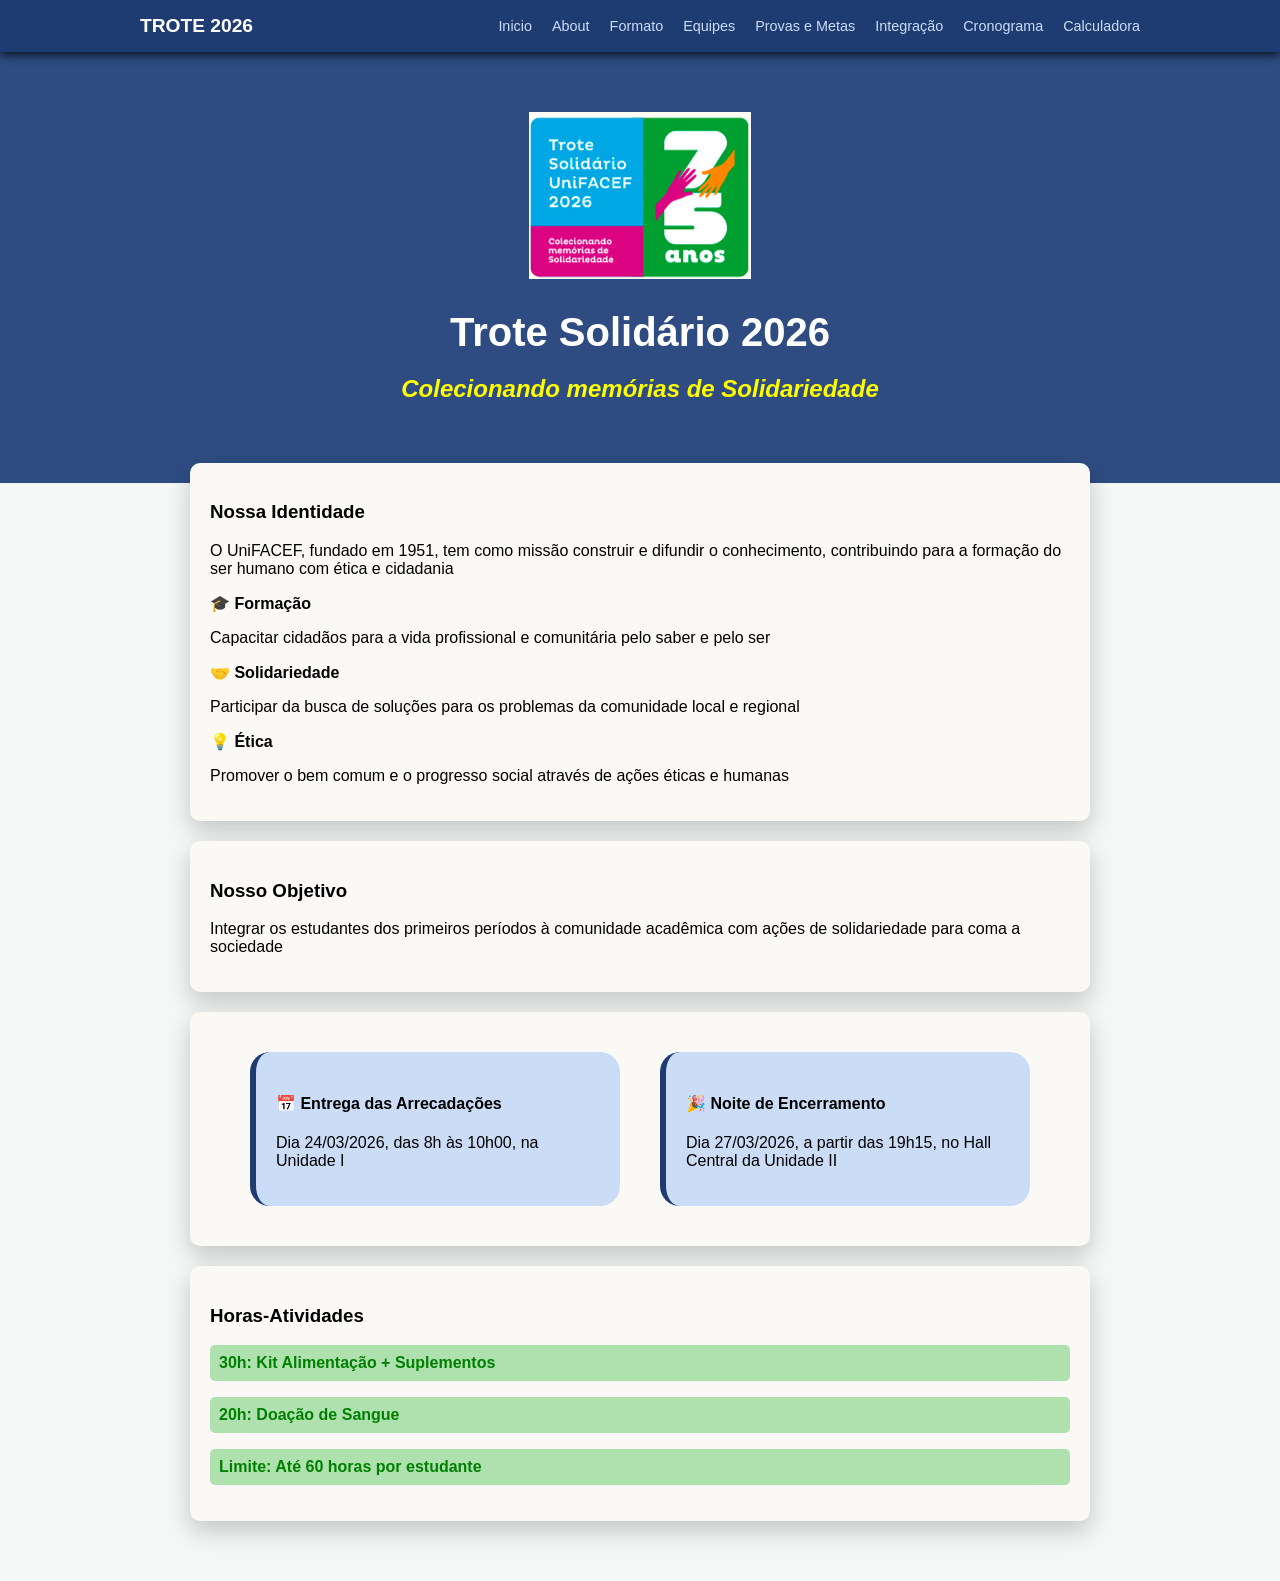
<file: index.html>
<!DOCTYPE html>
<html lang="en">
<head>
    <meta charset="UTF-8">
    <meta name="viewport" content="width=device-width, initial-scale=1.0">
    <title>Trote Solidário</title>
    <link rel="stylesheet" href="style.css">
</head>
<body>
    <nav class="menu">
        <div class="menu-container">
            <a class="menu-logo" href="index.html">Trote 2026</a>
            <ul class="lista">
                <li><a href="index.html">Inicio</a></li>
                <li><a href="./pages/introducao.html">About</a></li>
                <li><a href="./pages/formato.html">Formato</a></li>
                <li><a href="./pages/equipes.html">Equipes</a></li>
                <li><a href="./pages/provas.html">Provas e Metas</a></li>
                <li><a href="./pages/integracao.html">Integração</a></li>
                <li><a href="./pages/cronograma.html">Cronograma</a></li>
                <li><a href="./pages/calculadora.html">Calculadora</a></li>
            </ul>
        </div>
    </nav>

    <header class="cabecalho">
        <div>
            <img src="./img/trote.png" alt="Imagem do trote">
            <h1>Trote Solidário 2026</h1>
            <h2>Colecionando memórias de Solidariedade</h2>
        </div>
    </header>

    <main class="principal">
        <section class="missao-valores">
            <h3>Nossa Identidade</h3>
            <p>O UniFACEF, fundado em 1951, tem como missão construir e difundir o conhecimento, contribuindo para a formação do ser humano com ética e cidadania</p>
            <div class="pilares-container">
                <div class="pilar">
                    <strong>🎓 Formação</strong>
                    <p>Capacitar cidadãos para a vida profissional e comunitária pelo saber e pelo ser</p>
                </div>
                <div class="pilar">
                    <strong>🤝 Solidariedade</strong>
                    <p>Participar da busca de soluções para os problemas da comunidade local e regional</p>
                </div>
                <div class="pilar">
                    <strong>💡 Ética</strong>
                    <p>Promover o bem comum e o progresso social através de ações éticas e humanas</p>
                </div>
            </div>
        </section>

        <section class="objetivo">
            <h3>Nosso Objetivo</h3>
            <p>Integrar os estudantes dos primeiros períodos à comunidade acadêmica com ações de solidariedade para coma a sociedade</p>
        </section>

        <section class="arrecadacoes">
            <div class="container-arr1">
                <h4>📅 Entrega das Arrecadações</h4>
                <p>Dia 24/03/2026, das 8h às 10h00, na Unidade I</p>
            </div>
            <div class="container-arr2">
                <h4>🎉 Noite de Encerramento</h4>
                <p>Dia 27/03/2026, a partir das 19h15, no Hall Central da Unidade II</p>
            </div>
        </section>

        <section class="horas-atividades">
            <h3>Horas-Atividades</h3>
            <div class="atividade-objetivos">
                <p>30h: Kit Alimentação + Suplementos</p>
                <p>20h: Doação de Sangue</p>
                <p>Limite: Até 60 horas por estudante</p>
            </div>
        </section>
    </main>
</body>
</html>
</file>
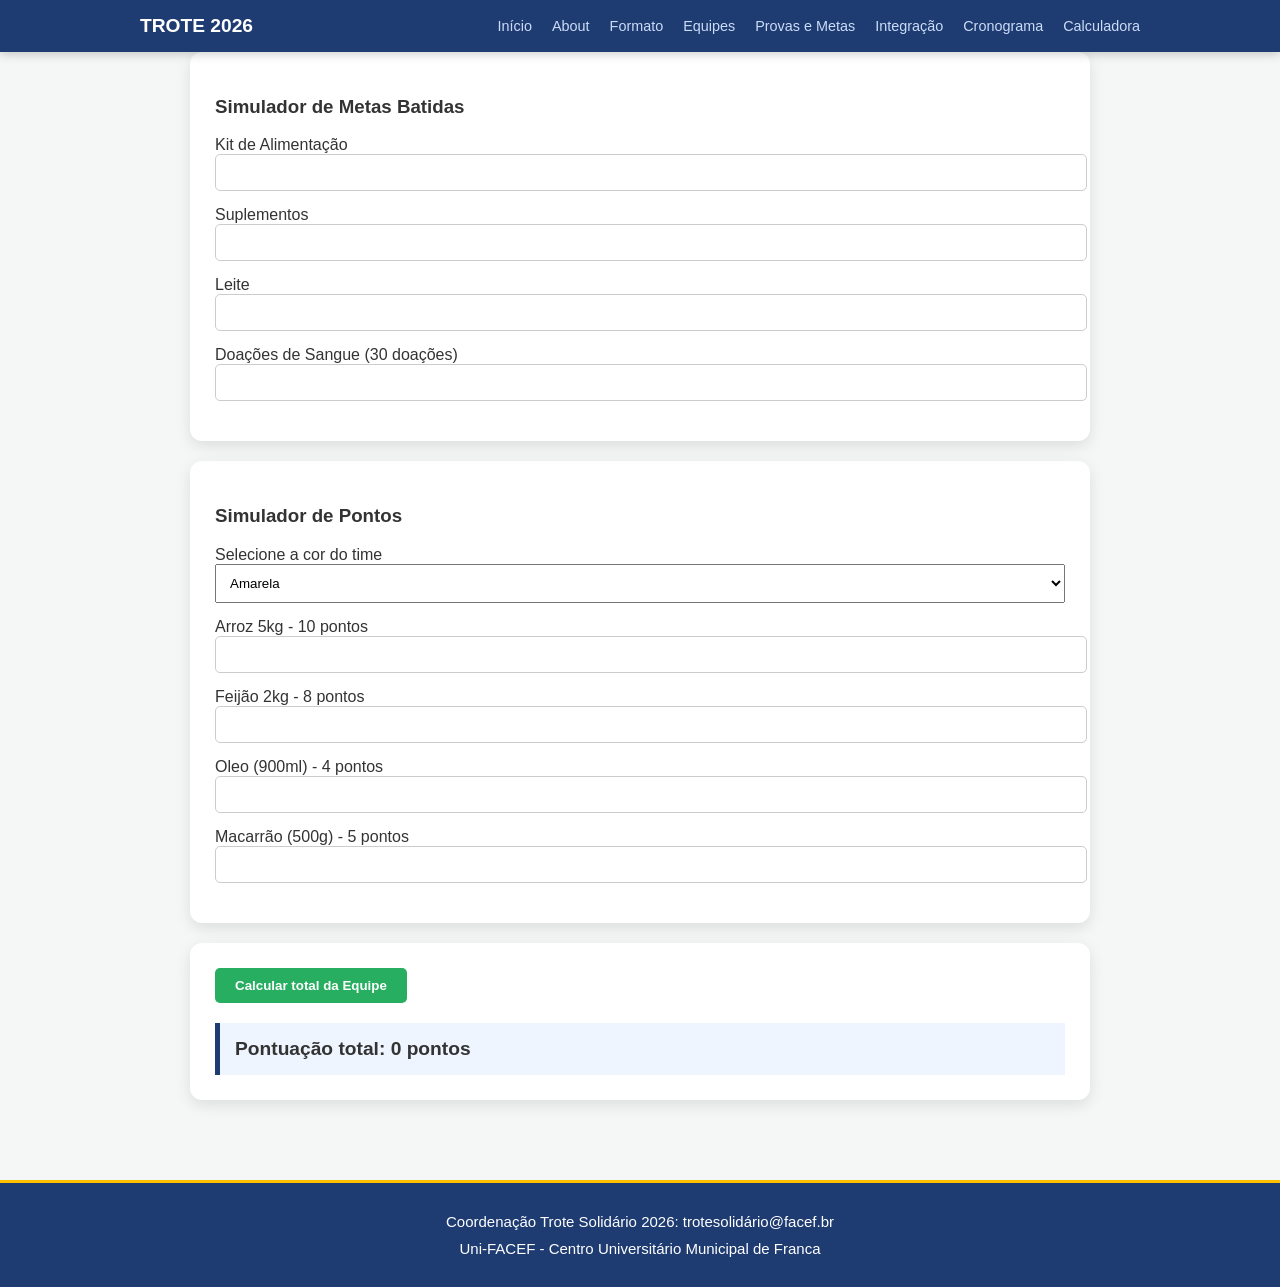
<file: pages/calculadora.html>
<!DOCTYPE html>
<html lang="pt-br">
    <head>
        <title> Trote Solidário </title>
        <meta charset="UTF-8">
        <link rel="stylesheet" href="../css/pages.css">
    </head>
    <body>
        <nav class="menu"> <!-- Menu de navegação -->
            <div class="menu-container">
                <a href="index.html" class="menu-logo"> Trote 2026 </a>
                <ul class="lista">
                    <li> <a href="../index.html"> Início </a> </li>
                    <li> <a href="./introducao.html"> About </a> </li>
                    <li> <a href="formato.html"> Formato </a> </li>
                    <li> <a href="./equipes.html"> Equipes </a> </li>
                    <li> <a href="./provas.html"> Provas e Metas </a> </li>
                    <li> <a href="integracao.html"> Integração </a> </li>
                    <li> <a href="cronograma.html"> Cronograma </a> </li>
                    <li> <a href="calculadora.html"> Calculadora </a> </li>
                </ul>
            </div>
        </nav>
        <main class="principal">
            <section class="">
                <h3>Simulador de Metas Batidas</h3>
                <div>
                    <div class="form-group">
                        <label> Kit de Alimentação </label> <!--Módulo da caixa de entrada -->
                        <input type="number" min="0" id="kitAlimentacao"> <!--Caixa de entrada-->
                    </div>
                    <div class="form-group">
                        <label> Suplementos</label> <!--Módulo da caixa de entrada -->
                        <input type="number" min="0" id="qtdeSuplemento"> <!--Caixa de entrada-->
                    </div>
                    <div class="form-group">
                        <label> Leite </label> <!--Módulo da caixa de entrada -->
                        <input type="number" min="0" id="qtdeLeite"> <!--Caixa de entrada-->
                    </div>
                    <div class="form-group">
                        <label> Doações de Sangue (30 doações)</label> <!--Módulo da caixa de entrada -->
                        <input type="number" min="0" id="qtdeSangue"> <!--Caixa de entrada-->
                    </div>
                </div>
            </section>
            <section class="calculadora">
                <h3>Simulador de Pontos</h3>
                <div class="form-grid">
                    <div class="form-group">
                        <label>Selecione a cor do time</label>
                        <select id="cor">
                            <option value="amarela"> Amarela </option>
                            <option value="cinza"> Cinza </option>
                            <option value="laranja"> Laranja </option>
                            <option value="marrom"> Marrom </option>
                            <option value="preta"> Preta </option>
                        </select>
                    </div>
                    <div class="form-group">
                        <label> Arroz 5kg - 10 pontos</label> <!--Módulo da caixa de entrada -->
                        <input type="number" min="0" id="qtdeArroz"> <!--Caixa de entrada-->
                    </div>
                     <div class="form-group">
                        <label> Feijão 2kg - 8 pontos</label>
                        <input type="number" min="0" id="qtdeFeijao">
                    </div>
                    <div class="form-group">
                        <label> Oleo (900ml) - 4 pontos</label>
                        <input type="number" min="0" id="qtdeOleo">
                    </div>
                    <div class="form-group">
                        <label> Macarrão (500g) - 5 pontos </label>
                        <input type="number" min="0" id="qtdeMacarrao">
                    </div>
            </section>
            <section>
                <button onclick="calcular()">Calcular total da Equipe</button>
                </div>
                <div id="resultado" class="resultado-box">
                    Pontuação total: 0 pontos
                </div>
            </section>
        </main>

        <div id="toast-container"></div>

        <footer>
            <p>Coordenação Trote Solidário 2026: trotesolidário@facef.br</p>
        <p>Uni-FACEF - Centro Universitário Municipal de Franca</p>
    </footer>
    <script src="../script.js"></script> <!--JS é uma linguage não tipada-->
    </body>
</html>
</file>
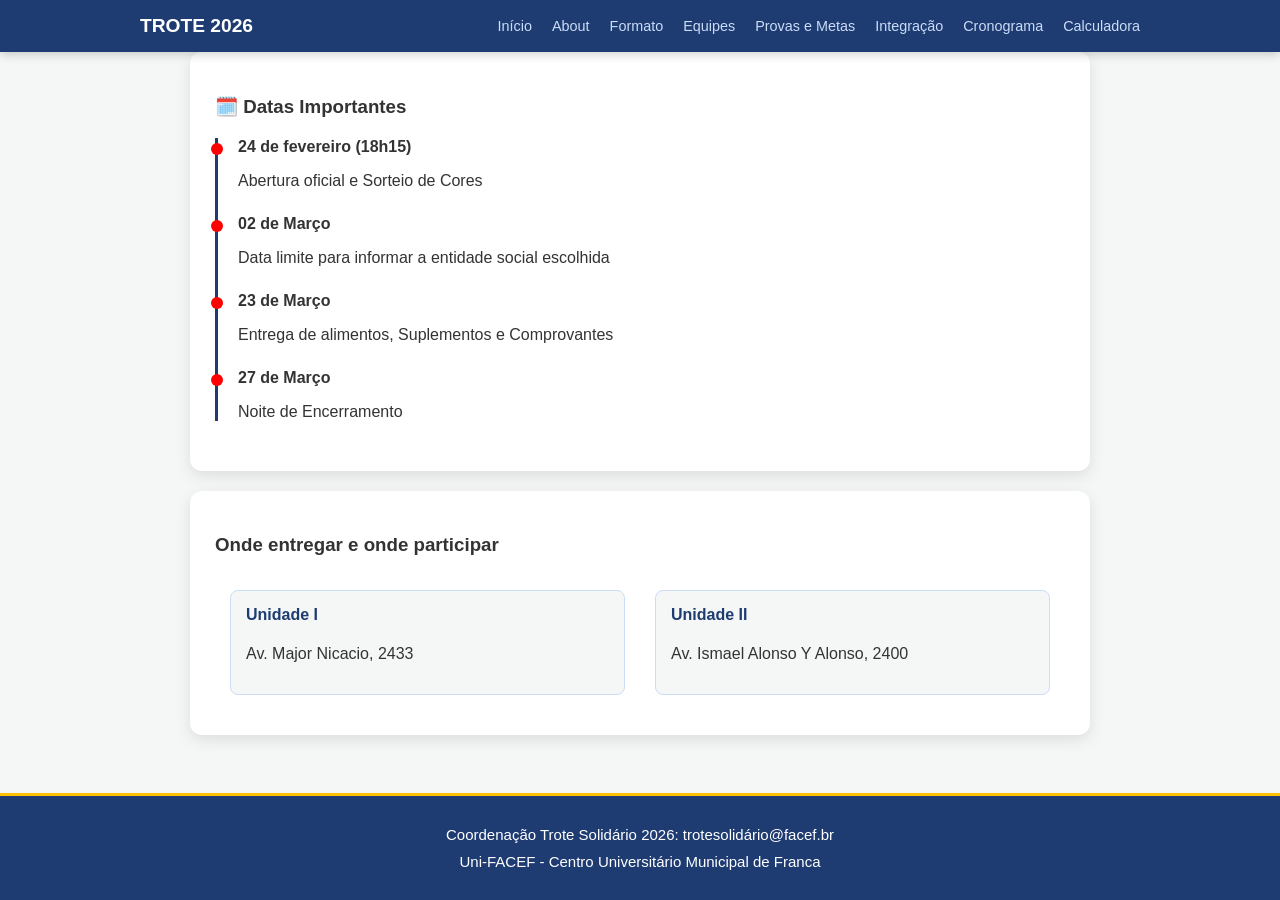
<file: pages/cronograma.html>
<!DOCTYPE html>
<html lang="en">
<head>
    <meta charset="UTF-8">
    <meta name="viewport" content="width=device-width, initial-scale=1.0">
    <title>Trote Solidário</title>
    <link rel="stylesheet" href="../css/pages.css">
</head>
<body class="body-cron">
    <nav class="menu">
        <div class="menu-container">
            <a class="menu-logo" href="index.html">Trote 2026</a>
            <ul class="lista">
                    <li> <a href="../index.html"> Início </a> </li>
                    <li> <a href="./introducao.html"> About </a> </li>
                    <li> <a href="formato.html"> Formato </a> </li>
                    <li> <a href="./equipes.html"> Equipes </a> </li>
                    <li> <a href="./provas.html"> Provas e Metas </a> </li>
                    <li> <a href="integracao.html"> Integração </a> </li>
                    <li> <a href="cronograma.html"> Cronograma </a> </li>
                    <li> <a href="calculadora.html"> Calculadora </a> </li>
            </ul>
        </div>
    </nav>

    <main class="principal">
        <section>
            <h3>🗓️ Datas Importantes</h3>
            <div class="time-line">
                <div class="evento">
                    <strong>24 de fevereiro (18h15)</strong>
                    <p>Abertura oficial e Sorteio de Cores</p>
                </div>
                <div class="evento">
                    <strong>02 de Março</strong>
                    <p>Data limite para informar a entidade social escolhida</p>
                </div>
                <div class="evento">
                    <strong>23 de Março</strong>
                    <p>Entrega de alimentos, Suplementos e Comprovantes</p>
                </div>
                <div class="evento">
                    <strong>27 de Março</strong>
                    <p>Noite de Encerramento</p>
                </div>
            </div>
        </section>
        
        <section>
            <h3>Onde entregar e onde participar</h3>
            <div class="grid-locais">
                <div class="unidade">
                    <h4>Unidade I</h4>
                    <p>Av. Major Nicacio, 2433</p>
                </div>
                <div class="unidade">
                    <h4>Unidade II</h4>
                    <p>Av. Ismael Alonso Y Alonso, 2400</p>
                </div>
            </div>
        </section>
    </main>

    <footer class="footer-cron">
        <p>Coordenação Trote Solidário 2026: trotesolidário@facef.br</p>
        <p>Uni-FACEF - Centro Universitário Municipal de Franca</p>
    </footer>
</body>
</html>
</file>
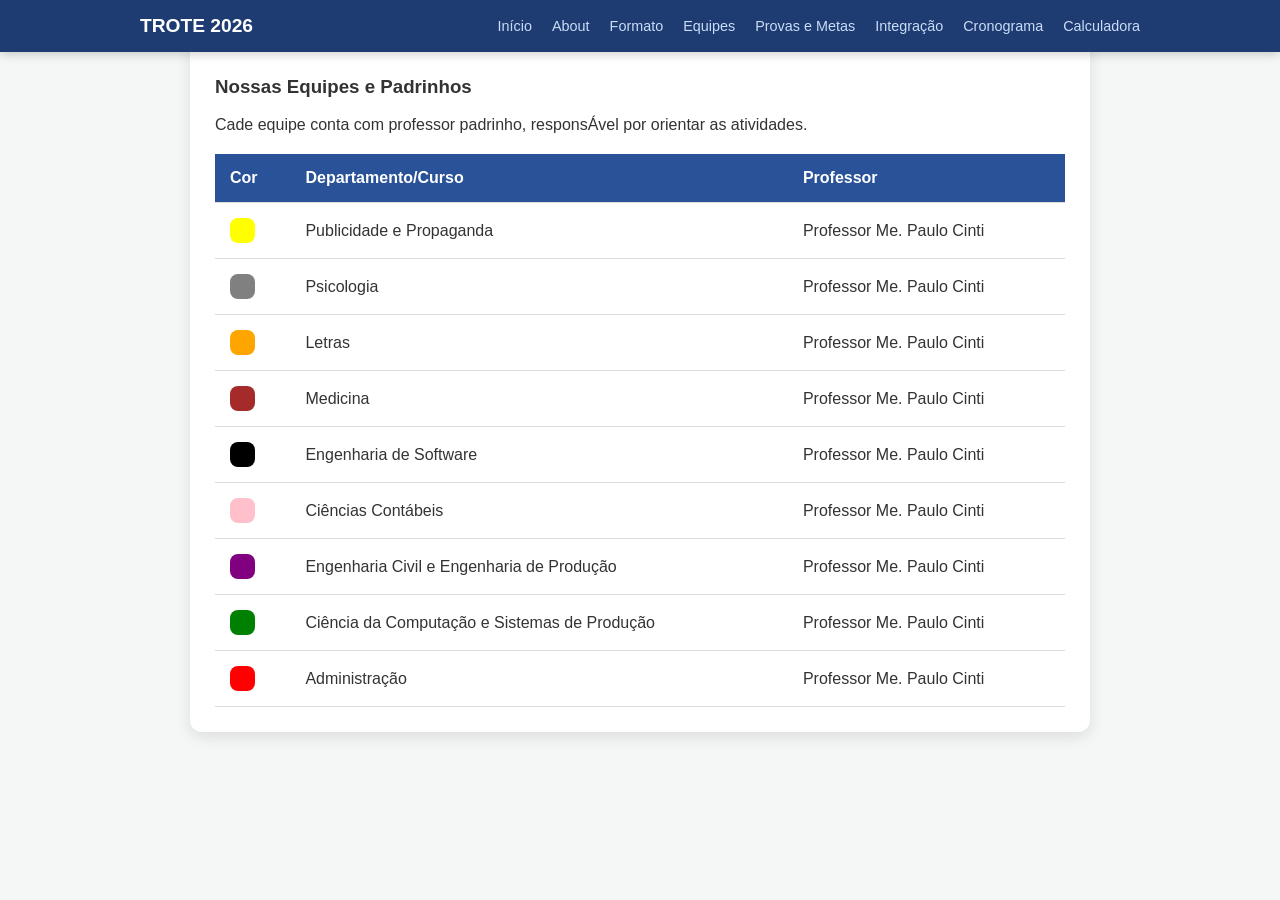
<file: pages/equipes.html>
<!DOCTYPE html>
<html lang="en">
<head>
    <meta charset="UTF-8">
    <meta name="viewport" content="width=device-width, initial-scale=1.0">
    <title>Equipes</title>
    <link rel="stylesheet" href="../css/styles.css">
</head>
<body>
        <nav class="menu"> <!-- Menu de navegação -->
            <div class="menu-container">
                <a href="index.html" class="menu-logo"> Trote 2026 </a>
                <ul class="lista">
                    <li> <a href="../index.html"> Início </a> </li>
                    <li> <a href="./introducao.html"> About </a> </li>
                    <li> <a href="formato.html"> Formato </a> </li>
                    <li> <a href="./equipes.html"> Equipes </a> </li>
                    <li> <a href="./provas.html"> Provas e Metas </a> </li>
                    <li> <a href="integracao.html"> Integração </a> </li>
                    <li> <a href="cronograma.html"> Cronograma </a> </li>
                    <li> <a href="calculadora.html"> Calculadora </a> </li>
                </ul>
            </div>
        </nav>
        <main class="principal">
            <section class="lista-de-equipes">
                <h3>Nossas Equipes e Padrinhos</h3>
                <p>Cade equipe conta com professor padrinho, responsÁvel por orientar as atividades.</p>
                
                <table> <!-- Tabela--> 
                    <thead> <!-- Cabeçalho da tabela-->
                        <tr>
                            <th>Cor</th> <!--Table head-->
                            <th>Departamento/Curso</th>
                            <th>Professor</th>
                        </tr>
                    </thead>
                    <tbody>
                        <tr>
                            <td>
                                <div class="box-amarela"></div>
                            </td>
                            <td>Publicidade e Propaganda</td>
                            <td>Professor Me. Paulo Cinti</td>
                        </tr>
                        <tr>
                            <td>
                                <div class="box-cinza"></div>
                            </td>
                            <td>Psicologia</td>
                            <td>Professor Me. Paulo Cinti</td>
                        </tr>
                        <tr>
                            <td>
                                <div class="box-laranja"></div>
                            </td>
                            <td>Letras</td>
                            <td>Professor Me. Paulo Cinti</td>
                        </tr>
                        <tr>
                            <td>
                                <div class="box-marrom"></div>
                            </td>
                            <td>Medicina</td>
                            <td>Professor Me. Paulo Cinti</td>
                        </tr>                        <tr>
                            <td>
                                <div class="box-preta"></div>
                            </td>
                            <td>Engenharia de Software</td>
                            <td>Professor Me. Paulo Cinti</td>
                        </tr>                        <tr>
                            <td>
                                <div class="box-rosa"></div>
                            </td>
                            <td>Ciências Contábeis</td>
                            <td>Professor Me. Paulo Cinti</td>
                        </tr>                        <tr>
                            <td>
                                <div class="box-roxa"></div>
                            </td>
                            <td>Engenharia Civil e Engenharia de Produção</td>
                            <td>Professor Me. Paulo Cinti</td>
                        </tr>                        <tr>
                            <td>
                                <div class="box-verde"></div>
                            </td>
                            <td>Ciência da Computação e Sistemas de Produção</td>
                            <td>Professor Me. Paulo Cinti</td>
                        </tr>
                        <tr>
                            <td>
                                <div class="box-vermelha"></div>
                            </td>
                            <td>Administração</td>
                            <td>Professor Me. Paulo Cinti</td>
                        </tr>
                    </tbody>
                </table>
            </section>
        </main>
</body>
</html>
</file>
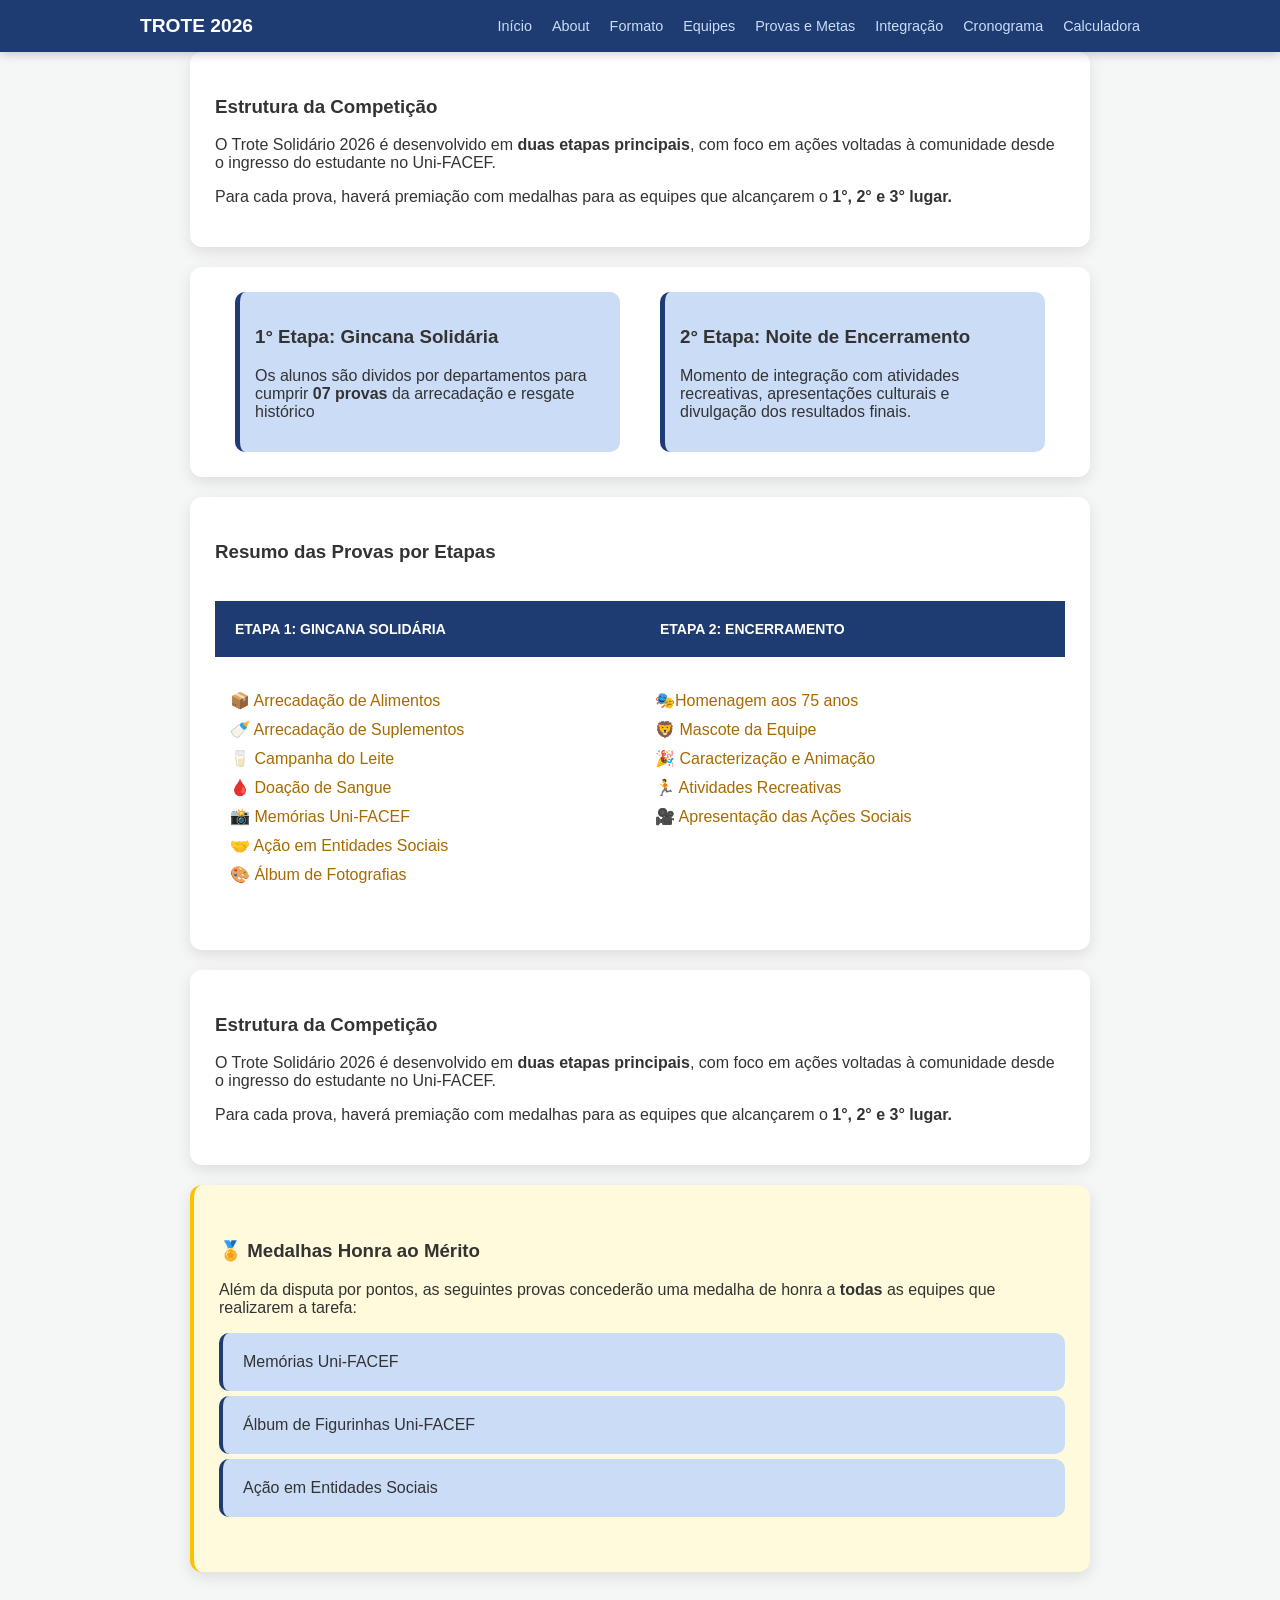
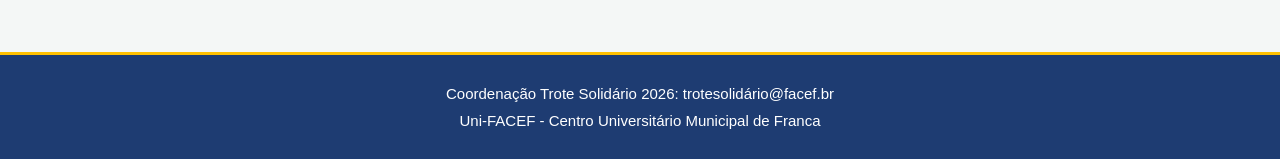
<file: pages/formato.html>
<!DOCTYPE html>
<html lang="en">
<head>
    <meta charset="UTF-8">
    <meta name="viewport" content="width=device-width, initial-scale=1.0">
    <title>Formato</title>
    <link rel="stylesheet" href="../css/pages.css">
</head>
<body>
   <nav class="menu">
        <div class="menu-container">
            <a class="menu-logo" href="index.html">Trote 2026</a>
            <ul class="lista">
                    <li> <a href="../index.html"> Início </a> </li>
                    <li> <a href="./introducao.html"> About </a> </li>
                    <li> <a href="formato.html"> Formato </a> </li>
                    <li> <a href="./equipes.html"> Equipes </a> </li>
                    <li> <a href="./provas.html"> Provas e Metas </a> </li>
                    <li> <a href="integracao.html"> Integração </a> </li>
                    <li> <a href="cronograma.html"> Cronograma </a> </li>
                    <li> <a href="calculadora.html"> Calculadora </a> </li>
            </ul>
        </div>
    </nav>

    <main class="principal">
        <section class="missao-valores">
            <h3>Estrutura da Competição</h3>
            <p>O Trote Solidário 2026 é desenvolvido em <strong>duas etapas principais</strong>, com foco em ações voltadas à comunidade desde o ingresso do estudante no Uni-FACEF.</p>
            <p>Para cada prova, haverá premiação com medalhas para as equipes que alcançarem o <strong>1°, 2° e 3° lugar.</strong></p>
        </section>

        <section class="etapas">
            <div class="etapas-content1">
                <h3>1° Etapa: Gincana Solidária</h3>
                <p>Os alunos são dividos por departamentos para cumprir <strong>07 provas</strong> da arrecadação e resgate histórico</p>
            </div>
            <div class="etapas-content2">
                <h3>2° Etapa: Noite de Encerramento</h3>
                <p>Momento de integração com atividades recreativas, apresentações culturais e divulgação dos resultados finais.</p>
            </div> 
        </section>

        <section>
            <h3>Resumo das Provas por Etapas</h3>
            <div class="tabela">
                <div class="coluna">
                    <h4>ETAPA 1: GINCANA SOLIDÁRIA</h4>
                    <ul>
                        <li>📦 Arrecadação de Alimentos</li>
                        <li>🍼 Arrecadação de Suplementos</li>
                        <li>🥛 Campanha do Leite</li>
                        <li>🩸 Doação de Sangue</li>
                        <li>📸 Memórias Uni-FACEF</li>
                        <li>🤝 Ação em Entidades Sociais</li>
                        <li>🎨 Álbum de Fotografias</li>
                    </ul>
                </div>

                <div class="coluna">
                    <h4>ETAPA 2: ENCERRAMENTO</h4>
                    <ul>
                        <li>🎭Homenagem aos 75 anos</li>
                        <li>🦁 Mascote da Equipe</li>
                        <li>🎉 Caracterização e Animação</li>
                        <li>🏃 Atividades Recreativas</li>
                        <li>🎥 Apresentação das Ações Sociais</li>
                    </ul>
                </div>
            </div>
        </section>

                <section class="missao-valores">
            <h3>Estrutura da Competição</h3>
            <p>O Trote Solidário 2026 é desenvolvido em <strong>duas etapas principais</strong>, com foco em ações voltadas à comunidade desde o ingresso do estudante no Uni-FACEF.</p>
            <p>Para cada prova, haverá premiação com medalhas para as equipes que alcançarem o <strong>1°, 2° e 3° lugar.</strong></p>
        </section>

        <section class="medalhas-honra">
            <div class="container-honra">
                <h3>🏅 Medalhas Honra ao Mérito</h3>
                <p>Além da disputa por pontos, as seguintes provas concederão uma medalha de honra a <strong>todas</strong> as equipes que realizarem a tarefa:</p>
                <div id="topicos-honra">Memórias Uni-FACEF</div>
                <div id="topicos-honra">Álbum de Figurinhas Uni-FACEF</div>
                <div id="topicos-honra">Ação em Entidades Sociais</div>
            </div>  
        </section>
    </main>

    <footer>
        <p>Coordenação Trote Solidário 2026: trotesolidário@facef.br</p>
        <p>Uni-FACEF - Centro Universitário Municipal de Franca</p>
    </footer>
</body>
</html>
</file>
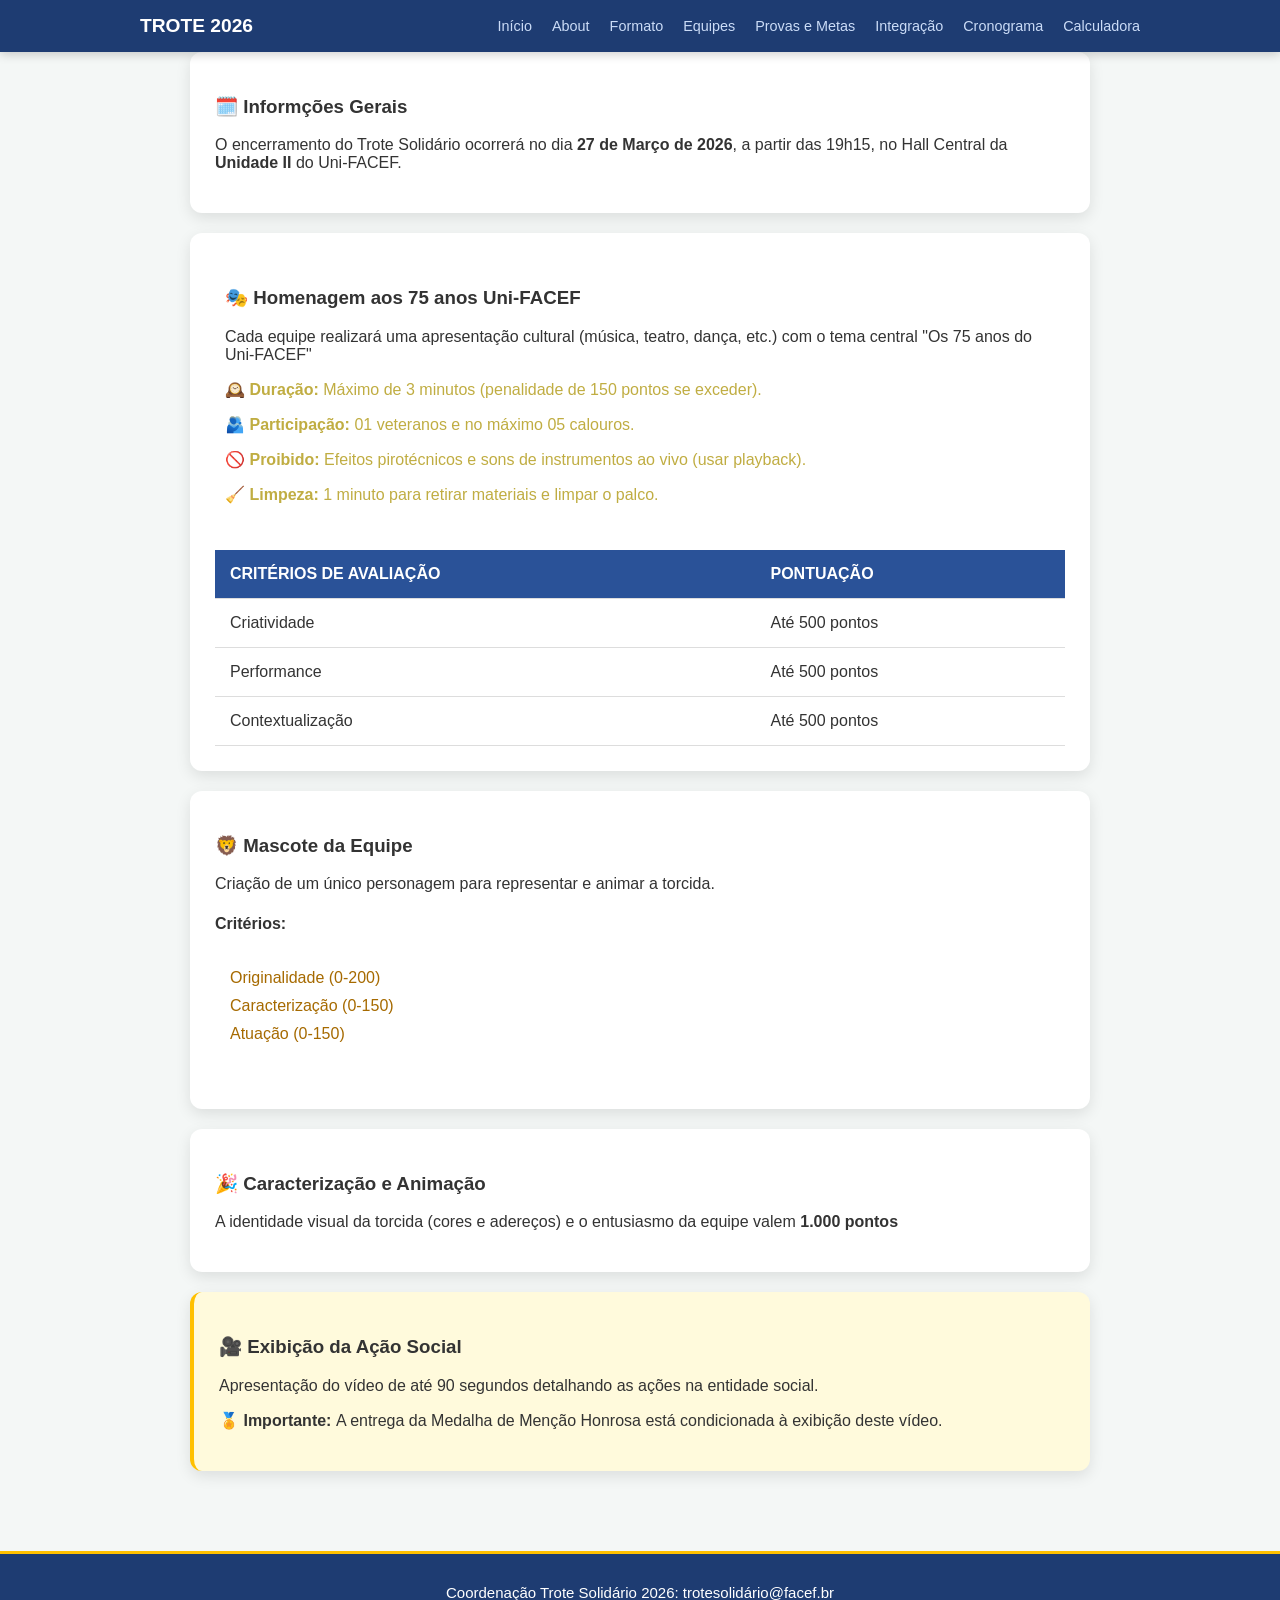
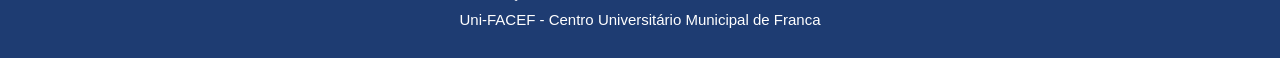
<file: pages/integracao.html>
<!DOCTYPE html>
<html lang="en">
<head>
    <meta charset="UTF-8">
    <meta name="viewport" content="width=device-width, initial-scale=1.0">
    <title>Integração</title>
    <link rel="stylesheet" href="../css/pages.css">
</head>
<body>
    <nav class="menu">
        <div class="menu-container">
            <a class="menu-logo" href="index.html">Trote 2026</a>
            <ul class="lista">
                    <li> <a href="../index.html"> Início </a> </li>
                    <li> <a href="./introducao.html"> About </a> </li>
                    <li> <a href="formato.html"> Formato </a> </li>
                    <li> <a href="./equipes.html"> Equipes </a> </li>
                    <li> <a href="./provas.html"> Provas e Metas </a> </li>
                    <li> <a href="integracao.html"> Integração </a> </li>
                    <li> <a href="cronograma.html"> Cronograma </a> </li>
                    <li> <a href="calculadora.html"> Calculadora </a> </li>
            </ul>
        </div>
    </nav>

    <main class="principal">
        <section>
            <h3>🗓️ Informções Gerais</h3>
            <p>O encerramento do Trote Solidário ocorrerá no dia <strong>27 de Março de 2026</strong>, a partir das 19h15, no Hall Central da <strong>Unidade II</strong> do Uni-FACEF.</p>
        </section>

        <section>
            <div class="homenagem-content">
                <h3>🎭 Homenagem aos 75 anos Uni-FACEF</h3>
                <p>Cada equipe realizará uma apresentação cultural (música, teatro, dança, etc.) com o tema central "Os 75 anos do Uni-FACEF"</p>
                <p id="list-homenagem">🕰️ <strong>Duração:</strong> Máximo de 3 minutos (penalidade de 150 pontos se exceder).</p>
                <p id="list-homenagem">🫂 <strong>Participação:</strong> 01 veteranos e no máximo 05 calouros.</p>
                <p id="list-homenagem">🚫 <strong>Proibido:</strong> Efeitos pirotécnicos e sons de instrumentos ao vivo (usar playback).</p>
                <p id="list-homenagem">🧹 <strong>Limpeza:</strong> 1 minuto para retirar materiais e limpar o palco.</p>
            </div>

        <table>
            <thead>
                <tr>
                    <th>CRITÉRIOS DE AVALIAÇÃO</th>
                    <th>PONTUAÇÃO</th>
                </tr>
            </thead>

            <tbody>
                <tr>
                    <td>Criatividade</td>
                    <td>Até 500 pontos</td>
                </tr>
                <tr>
                    <td>Performance</td>
                    <td>Até 500 pontos</td>
                </tr>
                <tr>
                    <td>Contextualização</td>
                    <td>Até 500 pontos</td>
                </tr>
            </tbody>
        </table>
    </section>

    <section>
        <h3>🦁 Mascote da Equipe</h3>
        <p>Criação de um único personagem para representar e animar a torcida.</p>

        <h4>Critérios:</h4>
        <ul class="criterios">
            <li id="list-criterios">Originalidade (0-200)</li>
            <li id="list-criterios">Caracterização (0-150)</li>
            <li id="list-criterios">Atuação (0-150)</li>
        </ul>
    </section>

    <section>
        <h3>🎉 Caracterização e Animação</h3>
        <p>A identidade visual da torcida (cores e adereços) e o entusiasmo da equipe valem <strong>1.000 pontos</strong></p>
    </section>

    <section class="exibicao-social">
        <div>
            <h3>🎥 Exibição da Ação Social</h3>
            <p>Apresentação do vídeo de até 90 segundos detalhando as ações na entidade social.</p>
            <p><strong>🏅 Importante: </strong>A entrega da Medalha de Menção Honrosa está condicionada à exibição deste vídeo.</p>
        </div>
    </section>
    </main>

    <footer>
        <p>Coordenação Trote Solidário 2026: trotesolidário@facef.br</p>
        <p>Uni-FACEF - Centro Universitário Municipal de Franca</p>
    </footer>
</body>
</html>
</file>
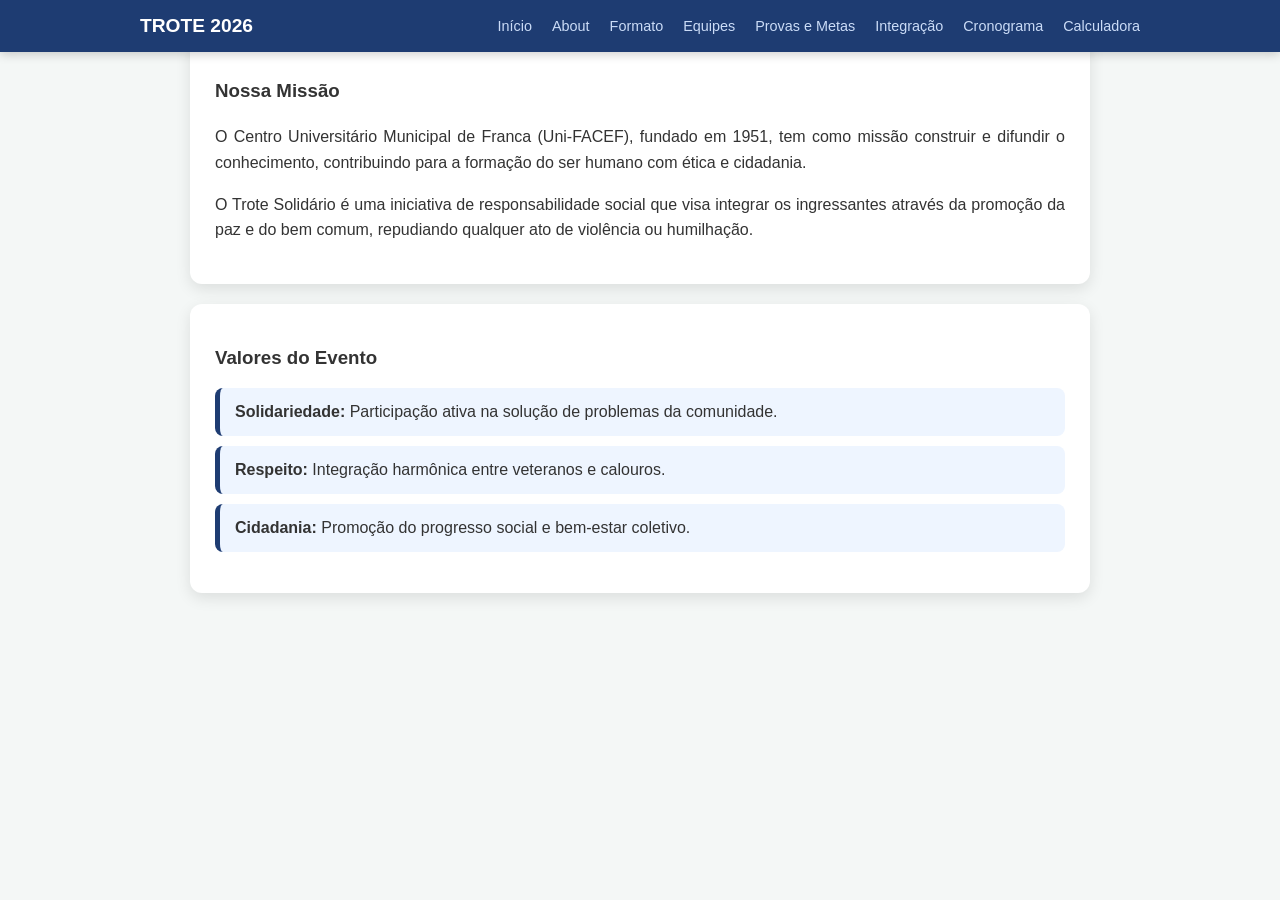
<file: pages/introducao.html>
<!DOCTYPE html>
<html lang="pt-br">
    <head>
        <title> Trote Solidário </title>
        <meta charset="UTF-8">
        <link rel="stylesheet" href="../css/styles.css">
    </head>
    <body>
        <nav class="menu"> <!-- Menu de navegação -->
            <div class="menu-container">
                <a href="index.html" class="menu-logo"> Trote 2026 </a>
                <ul class="lista">
                    <li> <a href="../index.html"> Início </a> </li>
                    <li> <a href="./introducao.html"> About </a> </li>
                    <li> <a href="formato.html"> Formato </a> </li>
                    <li> <a href="./equipes.html"> Equipes </a> </li>
                    <li> <a href="./provas.html"> Provas e Metas </a> </li>
                    <li> <a href="integracao.html"> Integração </a> </li>
                    <li> <a href="cronograma.html"> Cronograma </a> </li>
                    <li> <a href="calculadora.html"> Calculadora </a> </li>
                </ul>
            </div>
        </nav>
        <main class="principal">
            <section class="texto-introducao">
                <h3>Nossa Missão</h3>
                <p>
                    O Centro Universitário Municipal de Franca (Uni-FACEF), fundado em 1951, 
                    tem como missão construir e difundir o conhecimento, contribuindo para a 
                    formação do ser humano com ética e cidadania.
                </p>
                <p>
                    O Trote Solidário é uma iniciativa de responsabilidade social que visa integrar 
                    os ingressantes através da promoção da paz e do bem comum, repudiando qualquer 
                    ato de violência ou humilhação.
                </p>
            </section>
            <section>
                <h3>Valores do Evento</h3>
                <ul class="lista-valores">
                    <li> <strong>Solidariedade:</strong>  Participação ativa na solução de problemas da comunidade.</li>
                    <li> <strong>Respeito:</strong> Integração harmônica entre veteranos e calouros.</li>
                    <li> <strong>Cidadania:</strong> Promoção do progresso social e bem-estar coletivo.</li>
                </ul>
            </section>
        </main>
    </body>
</html>
</file>
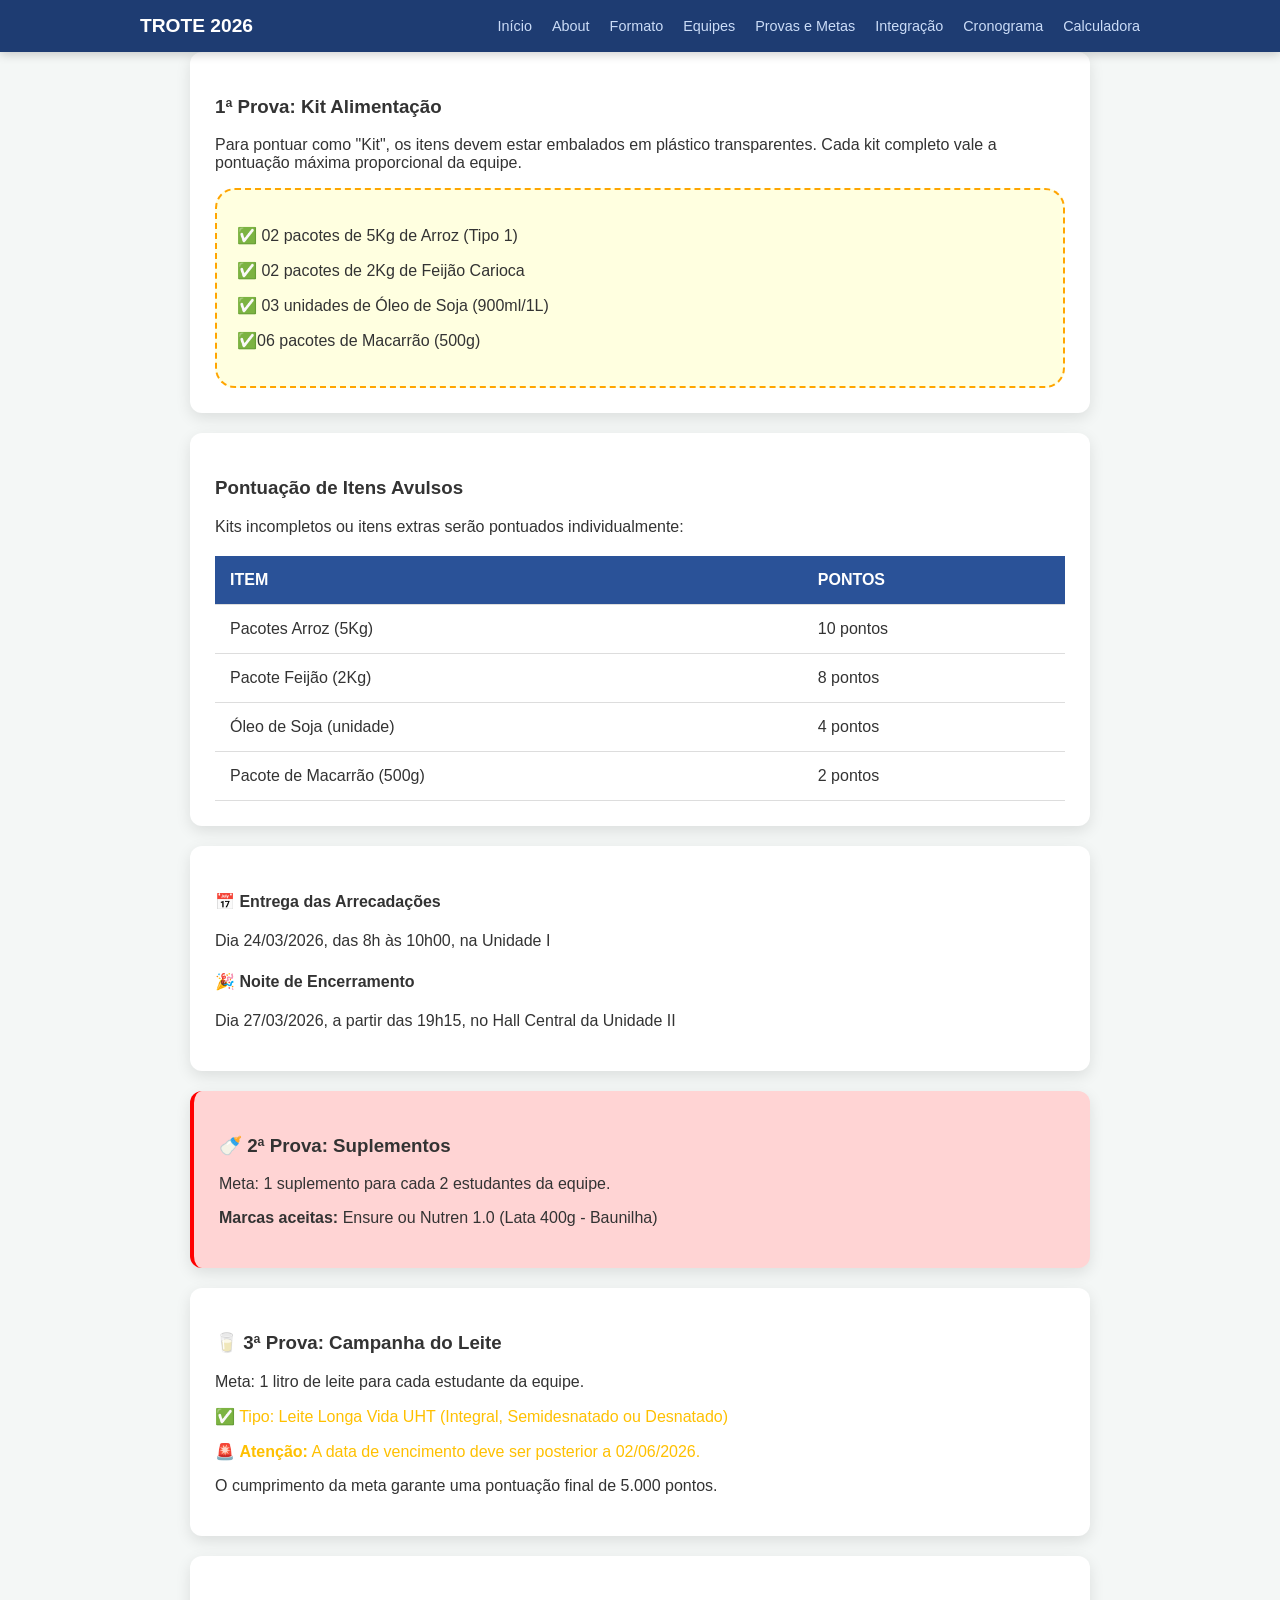
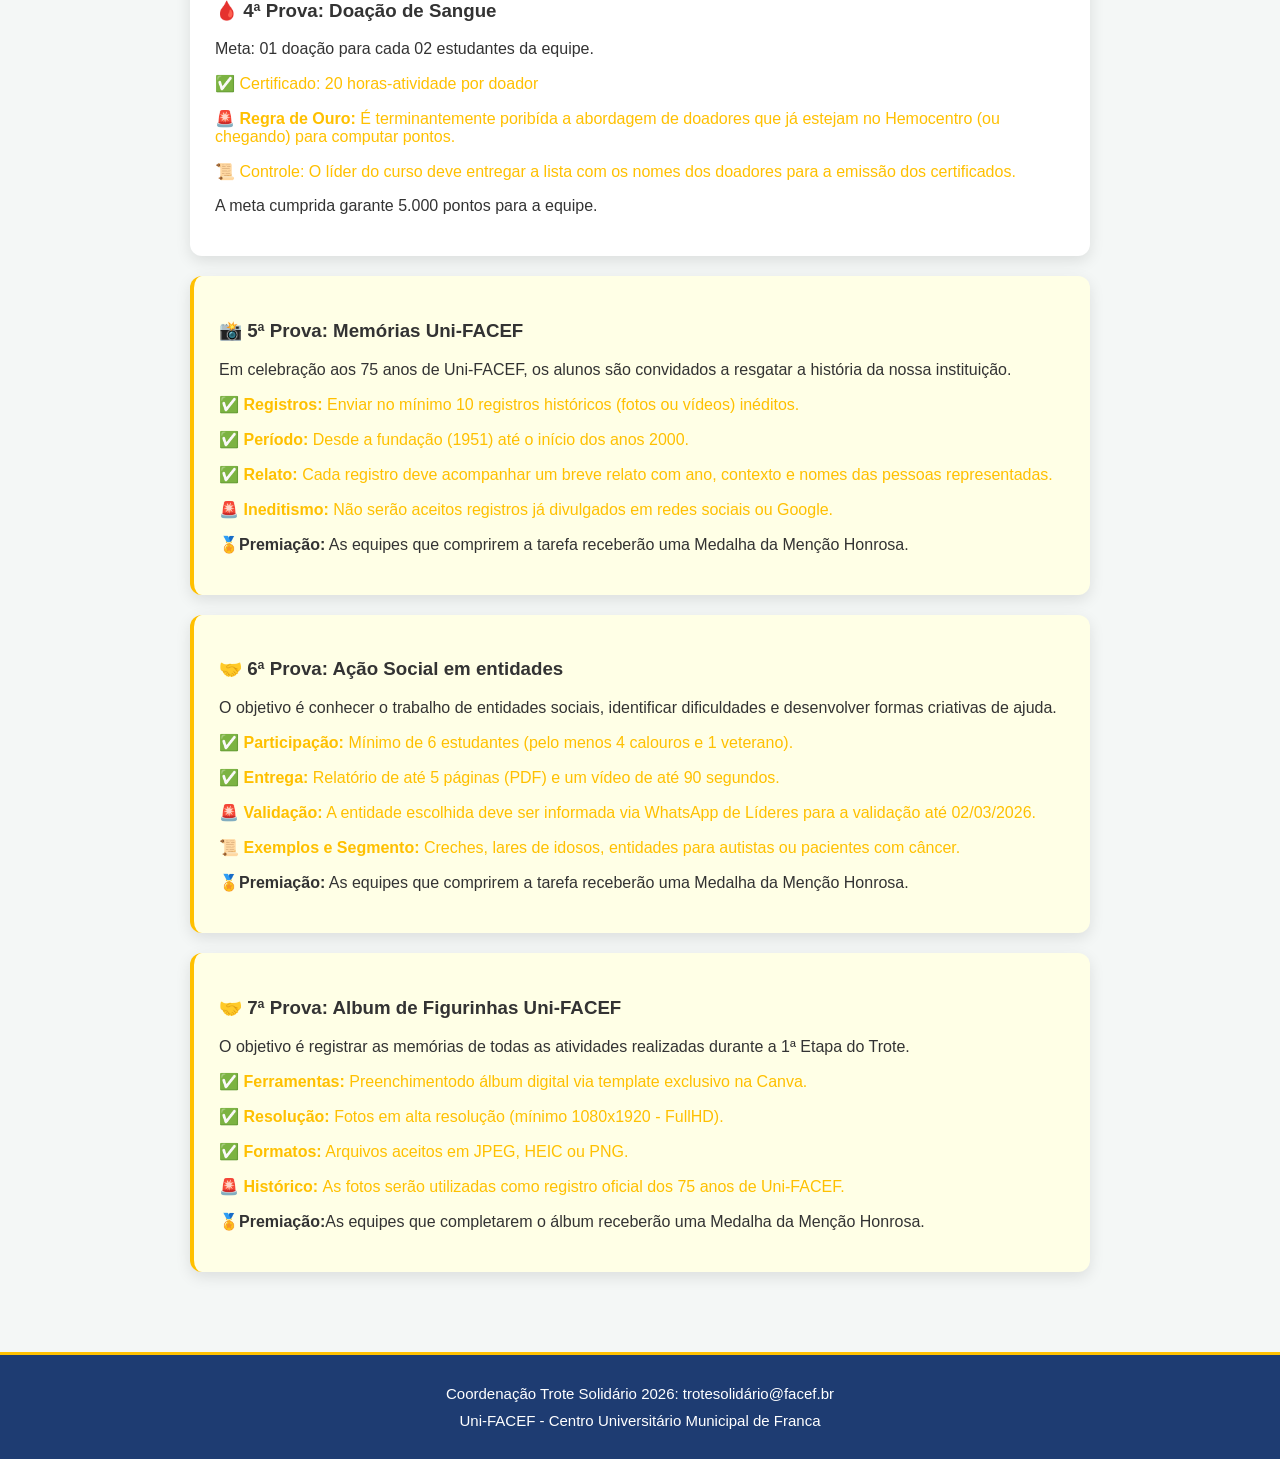
<file: pages/provas.html>
<!DOCTYPE html>
<html lang="en">
<head>
    <meta charset="UTF-8">
    <meta name="viewport" content="width=device-width, initial-scale=1.0">
    <title>Trote Solidário</title>
    <link rel="stylesheet" href="../css/pages.css">
</head>
<body>
    <nav class="menu">
        <div class="menu-container">
            <a class="menu-logo" href="index.html">Trote 2026</a>
            <ul class="lista">
                    <li> <a href="../index.html"> Início </a> </li>
                    <li> <a href="./introducao.html"> About </a> </li>
                    <li> <a href="formato.html"> Formato </a> </li>
                    <li> <a href="./equipes.html"> Equipes </a> </li>
                    <li> <a href="./provas.html"> Provas e Metas </a> </li>
                    <li> <a href="integracao.html"> Integração </a> </li>
                    <li> <a href="cronograma.html"> Cronograma </a> </li>
                    <li> <a href="calculadora.html"> Calculadora </a> </li>
            </ul>
        </div>
    </nav>

    <main class="principal">
        <section class="missao-valores">
            <h3>1ª Prova: Kit Alimentação</h3>
            <p>Para pontuar como "Kit", os itens devem estar embalados em plástico transparentes. Cada kit completo vale a pontuação máxima proporcional da equipe.</p>
            <div class="pilares-container">
                <div class="pilar">
                    <p>✅ 02 pacotes de 5Kg de Arroz (Tipo 1)</p>
                </div>
                <div class="pilar">
                    <p>✅ 02 pacotes de 2Kg de Feijão Carioca</p>
                </div>
                <div class="pilar">
                    <p>✅ 03 unidades de Óleo de Soja (900ml/1L)</p>
                </div>
                <div class="pilar">
                    <p>✅06 pacotes de Macarrão (500g)</p>
                </div>
            </div>
        </section>

        <section class="objetivo">
            <h3>Pontuação de Itens Avulsos</h3>
            <p>Kits incompletos ou itens extras serão pontuados individualmente:</p>
            <table> <!-- Tabela--> 
                <thead> <!-- Cabeçalho da tabela-->
                    <tr>
                        <!--Table head-->
                        <th>ITEM</th>
                        <th>PONTOS</th>
                    </tr>
                </thead>
                <tbody>
                    <tr>
                        <td>Pacotes Arroz (5Kg)</td>
                        <td>10 pontos</td>
                    </tr>
                    <tr>
                        <td>Pacote Feijão (2Kg)</td>
                        <td>8 pontos</td>
                    </tr>
                   <tr>
                        <td>Óleo de Soja (unidade)</td>
                        <td>4 pontos</td>
                    </tr>
                   <tr>
                        <td>Pacote de Macarrão (500g)</td>
                        <td>2 pontos</td>
                    </tr>
                </tbody>
            </table>
        </section>

        <section class="arrecadacoes">
            <div class="container-arr1">
                <h4>📅 Entrega das Arrecadações</h4>
                <p>Dia 24/03/2026, das 8h às 10h00, na Unidade I</p>
            </div>
            <div class="container-arr2">
                <h4>🎉 Noite de Encerramento</h4>
                <p>Dia 27/03/2026, a partir das 19h15, no Hall Central da Unidade II</p>
            </div>
        </section>

        <section class="horas-atividades">
            <h3>🍼 2ª Prova: Suplementos</h3>
            <div class="atividade-objetivos">
                <p>Meta: 1 suplemento para cada 2 estudantes da equipe.</p>
                <p> <strong>Marcas aceitas: </strong>Ensure ou Nutren 1.0 (Lata 400g - Baunilha)</p>
            </div>
        </section>

        <section class="campanha-leite">
            <h3>🥛 3ª Prova: Campanha do Leite</h3>
            <div class="tipos-leite">
                <p>Meta: 1 litro de leite para cada estudante da equipe.</p>
                <p id="yellow">✅ Tipo: Leite Longa Vida UHT (Integral, Semidesnatado ou Desnatado)</p>
                <p id="yellow">🚨 <strong>Atenção:</strong> A data de vencimento deve ser posterior a 02/06/2026.</p>
                <p>O cumprimento da meta garante uma pontuação final de 5.000 pontos.</p>
            </div>
        </section>

        <section class="Doacao-sangue">
            <h3>🩸 4ª Prova: Doação de Sangue</h3>
            <div class="especificacoes-sangue">
                <p>Meta: 01 doação para cada 02 estudantes da equipe.</p>
                <p id="yellow">✅ Certificado: 20 horas-atividade por doador</p>
                <p id="yellow">🚨 <strong>Regra de Ouro:</strong> É terminantemente poribída a abordagem de doadores que já estejam no Hemocentro (ou chegando) para computar pontos.</p>
                <p id="yellow">📜 Controle: O líder do curso deve entregar a lista com os nomes dos doadores para a emissão dos certificados.</p>
                <p>A meta cumprida garante 5.000 pontos para a equipe.</p>
            </div>
        </section>

        <section class="memorias">
            <h3>📸 5ª Prova: Memórias Uni-FACEF</h3>
            <div class="especificacoes-memorias">
                <p>Em celebração aos 75 anos de Uni-FACEF, os alunos são convidados a resgatar a história da nossa instituição.</p>
                <p id="yellow">✅ <strong>Registros: </strong> Enviar no mínimo 10 registros históricos (fotos ou vídeos) inéditos.</p>
                <p id="yellow">✅ <strong>Período:</strong> Desde a fundação (1951) até o início dos anos 2000.</p>
                <p id="yellow">✅ <strong>Relato:</strong> Cada registro deve acompanhar um breve relato com ano, contexto e nomes das pessoas representadas.</p>
                <p id="yellow">🚨 <strong>Ineditismo: </strong>Não serão aceitos registros já divulgados em redes sociais ou Google.</p>
                <p>🏅<strong>Premiação:</strong> As equipes que comprirem a tarefa receberão uma Medalha da Menção Honrosa.</p>
            </div>
        </section>

        <section class="acao-social">
            <h3>🤝 6ª Prova: Ação Social em entidades</h3>
            <div class="especificacoes-acao-social">
                <p>O objetivo é conhecer o trabalho de entidades sociais, identificar dificuldades e desenvolver formas criativas de ajuda.</p>
                <p id="yellow">✅ <strong>Participação: </strong> Mínimo de 6 estudantes (pelo menos 4 calouros e 1 veterano).</p>
                <p id="yellow">✅ <strong>Entrega:</strong> Relatório de até 5 páginas (PDF) e um vídeo de até 90 segundos.</p>
                <p id="yellow">🚨 <strong>Validação:</strong> A entidade escolhida deve ser informada via WhatsApp de Líderes para a validação até 02/03/2026.</p>
                <p id="yellow">📜 <strong>Exemplos e Segmento: </strong> Creches, lares de idosos, entidades para autistas ou pacientes com câncer.</p>
                <p>🏅<strong>Premiação:</strong> As equipes que comprirem a tarefa receberão uma Medalha da Menção Honrosa.</p>
            </div>
        </section>

        <section class="figurinhas">
            <h3>🤝 7ª Prova: Album de Figurinhas Uni-FACEF</h3>
            <div class="especificacoes-figurinhas">
                <p>O objetivo é registrar as memórias de todas as atividades realizadas durante a 1ª Etapa do Trote.</p>
                <p id="yellow">✅ <strong>Ferramentas: </strong> Preenchimentodo álbum digital via template exclusivo na Canva.</p>
                <p id="yellow">✅ <strong>Resolução:</strong> Fotos em alta resolução (mínimo 1080x1920 - FullHD).</p>
                <p id="yellow">✅ <strong>Formatos:</strong> Arquivos aceitos em JPEG, HEIC ou PNG.</p>
                <p id="yellow">🚨 <strong> Histórico: </strong>As fotos serão utilizadas como registro oficial dos 75 anos de Uni-FACEF.</p>
                <p>🏅<strong>Premiação:</strong>As equipes que completarem o álbum receberão uma Medalha da Menção Honrosa.</p>
            </div>
        </section>
    </main>

    <footer>
        <p>Coordenação Trote Solidário 2026: trotesolidário@facef.br</p>
        <p>Uni-FACEF - Centro Universitário Municipal de Franca</p>
    </footer>
</body>
</html>
</file>
<file: style.css>
body {
    margin: 0;
    font-family: 'Segoe UI', sans-serif;
    background-color: #f4f7f6;
    color: black;
}

.menu {
    background-color: #1e3c72;
    padding: 15px 0px;
    position: sticky;
    top: 0;
    z-index: 1000;
    box-shadow: 0 2px 10px rgba(0, 0, 0, 0.9);
}

.menu-container {
    max-width: 1000px;
    margin: 0 auto;
    display: flex;
    justify-content: space-between;
    align-items: center;
    padding: 0 20px;
}

.menu-logo {
    color: #fff;
    text-decoration: none;
    font-weight: bold;
    font-size: 1.2rem;
    text-transform: uppercase;
}

.lista {
    list-style: none;
    display: flex;
    gap: 20px;
    margin: 0;
    padding: 0;
}

.lista a {
    color: #CBDCF7;
    text-decoration: none;
    font-size: 0.9rem; /* um rem vale 16px por padrão */
    font-weight: 500;
    transition: color 0.3s;
}

.lista a:hover {
    color: #fff;
}

.cabecalho {
    background-color: #2e4c82;
    color: white;
    padding: 60px 20px;
    text-align: center;
}

.cabecalho h1 {
    font-size: 2.5rem;
    margin-bottom: 5px;
}

.cabecalho h2 {
    font-weight: 300px;
    font-style: italic;
    color: yellow;
}

.principal {
    max-width: 900px;
    margin: -40px auto 40px;
    padding: 20px;
}

.missao-valores {
    background-color: #FAF9F6;
    padding: 20px;
    border-radius: 10px;
    margin-bottom: 20px;
    box-shadow: 0px 10px 25px rgba(0,0,0,0.2);
}

.objetivo {
    background-color: #FAF9F6;
    padding: 20px;
    border-radius: 10px;
    margin-bottom: 20px;
    box-shadow: 0px 10px 25px rgba(0,0,0,0.2);
}

.arrecadacoes {
    background-color: #FAF9F6;
    padding: 40px;
    border-radius: 10px;
    margin-bottom: 20px;
    display: flex;
    box-shadow: 0px 10px 25px rgba(0,0,0,0.2);
}

.container-arr1 {
    background-color: #CBDCF7;
    padding: 20px;
    margin: 0 20px;
    border-radius: 20px;
    border-left: 6px solid #1e3c72;
    flex: 1;
}

.container-arr2 {
    background-color: #CBDCF7;
    padding: 20px;
    margin: 0 20px;
    border-radius: 20px;
    border-left: 6px solid #1e3c72;
    flex: 1;
}

.horas-atividades {
    background-color: #FAF9F6;
    padding: 20px;
    border-radius: 10px;
    box-shadow: 0px 10px 25px rgba(0,0,0,0.2);
}

.atividade-objetivos p {
    background-color: #AFE1AF;
    color: green;
    padding: 9px;
    border-radius: 5px;
    font-weight: bold;
}
</file>
<file: css/pages.css>
body {
    margin: 0; font-family: 'Segoe UI', sans-serif;
    background-color: #f4f7f6; color: #333;
}
.menu {
    background-color: #1e3c72;  padding: 15px 0;
    position: sticky; /* menu fica sempre no topo */
    top: 0; /* posição 0 - posição acima */
    z-index: 1000; /*  fica sempre por cima dos outros conteúdos */
    box-shadow: 0 2px 10px rgba(0,0,0,0.2); /* caixa com sombra */
}
.menu-container{
    max-width: 1000px;
    margin: 0 auto;
    display: flex;
    justify-content: space-between;
    align-items: center;
    padding: 0 20px;
}
.menu-logo{
    color: white; /* cor branca */
    text-decoration: none; /* link sem estar sublinhado */
    font-weight: bold; /* negrito */
    font-size: 1.2rem; /* 1.2 * 16px */
    text-transform: uppercase; /* letra maiúscula */
}
.lista {
    list-style: none; display: flex; gap: 20px;
    margin: 0; padding: 0;
}
.lista a{
    color: #CBDCF7; text-decoration: none; font-size: 0.9rem;
    font-weight: 500; transition: color 0.3s; 
}
.lista a:hover {
    color: #ffffff;
}
.cabecalho {
    background-color: #2e4c82; color: white; padding: 60px 20px;
    text-align: center;
}
.cabecalho h1{
    font-size: 2.5rem; margin-bottom: 5px;
}
.cabecalho h2{
    font-weight: 300;
    font-style: italic;
    color: #ffd700; 
}
.principal{
    /* -40px subiu auto embaixo e 40 é na lateral */
    max-width: 900px; margin: -40px auto 40px; padding: 20px;
}
section {
    background: white;
    margin: 20px 0;
    padding: 25px;
    border-radius: 12px;
    box-shadow: 0 5px 15px rgba(0,0,0,0.1);
}
.importante {
    display: flex;
    gap: 20px;
}
.card-meta {
   
    flex: 1; background: #eef5ff; padding: 15px; border-left: 5px solid #2a5298;
    border-radius: 8px;
}
.recompensas ul {
    list-style: none;
    padding: 0;
}
.recompensas li {
    background: #e9f7ef; margin: 8px 0; padding: 10px;
    border-radius: 5px; color: #27ae60; font-weight: bold;
}

.texto-introducao {
    line-height: 1.6;
    margin-bottom: 20px;
    text-align: justify;
}

.lista-valores {
    list-style: none;
    padding: 0px;
}

.lista-valores li {
    list-style: none;
    background: #eef5ff;
    padding: 15px;
    margin-bottom: 10px;
    border-radius: 8px;
    border-left: 5px solid #1e3c72;
}

table {
    width: 100%;
    border-collapse: collapse;
    margin-top: 20px;
    background: white;
}

th, td {
    padding: 15px;
    text-align: left;
    border-bottom: 1px solid #ddd;
}

th {
    background-color: #2a5298;
    color: #fff;
}

.box-amarela {
    width: 25px;
    height: 25px;
    border-radius: 8px;
    background: yellow;
}

/* CSS Provas */

.pilares-container {
    background-color: lightyellow;
    border-radius: 20px;
    padding: 20px;
    border: 2px dashed orange;
}

.horas-atividades {
    background-color: rgb(255, 212, 212);
    border-left: 4px solid red;
}

#yellow {
    color: #FFC000;
}

.memorias, .acao-social, .figurinhas {
    background-color: #FFFFE6;
    border-left: 4px solid #FFC000;
}

footer {
    background-color: #1e3c72;
    display: flex;
    flex-direction: column;
    justify-content: center;
    align-items: center;
    padding: 25px;
    border-top: 3px solid #FFC000;
}
footer p {
    color: #fff;
    margin: 5px;
    font-size: 15px;
}

/* CSS CRONOGRAMA */

.body-cron {
    min-height: 100dvh;
    position: relative;
}

.footer-cron {
    position: absolute;
    bottom: 0;
    right: 0;
    left: 0;
}

.evento {
    margin-bottom: 25px;
    position: relative; /* Considera exatamente onde o elemento está */ 
}

.evento::before {
    content: "";
    width: 12px;
    height: 12px;
    background: red;
    border-radius: 50%;
    position: absolute;
    left: -27px;
    top: 5px;
}

.time-line {
    border-left: 3px solid #1e3c72;
    padding-left: 20px;
    margin-top: 20px;
}

.grid-locais {
    display: flex;
}

.unidade {
    flex: 1;
    background-color: #f4f7f6;
    padding: 15px;
    margin: 15px;
    border-radius: 8px;
    border: 1px solid #CBDCF7;
}

.unidade h4 {
    color: #1e3c72;
    margin-top: 0;
}

/* CSS FORMATO */

.etapas {
    display: flex;
    justify-content: center;
    align-items: center;
}

.etapas-content1 {
    background-color: #CBDCF7;
    border-left: 5px solid #1e3c72;
    margin: 0 20px;
    padding: 15px;
    border-radius: 10px;
    flex: 1;
}

.etapas-content2 {
    background-color: #CBDCF7;
    border-left: 5px solid #1e3c72;
    margin: 0 20px;
    padding: 15px;
    border-radius: 10px;
    flex: 1;
}

.tabela {
    display: flex;
    margin-top: 20px;
}

.coluna {
    flex: 1;
}

.tabela h4 {
    background-color: #1e3c72;
    color: #fff;
    padding: 10px;
    font-size: 14px;
    padding: 20px;
}

.coluna ul {
  list-style: none;
  padding: 15px;
}

.coluna li {
    margin-bottom: 10px;
    color: #a66a00;
    font-weight: 500;
}

.medalhas-honra {
    background-color: #fffadc;
    border-left: 4px solid #FFC000;
}

.container-honra {
    margin: 30px 0;
}

#topicos-honra {
    background-color: #CBDCF7;
    padding: 20px;
    border-radius: 10px;
    margin-top: 5px;
    border-left: 4px solid #1e3c72;
}

/* INTEGRAÇÂO CSS */

.homenagem-content #list-homenagem {
    color: #c0ad42;
}

.homenagem-content {
    padding: 10px;
}

.exibicao-social {
    background-color: #fffadc;
    border-left: 4px solid #FFC000;
}

.criterios {
  list-style: none;
  padding: 15px;
}

#list-criterios {
    margin: 0 0 10px 0;
    color: #a66a00;
    font-weight: 500;
    font-size: 16px;
}

/* CSS CALCULADORA */

.form-group {
    margin-bottom: 15px;
    display: flex;
    flex-direction: column;
}

input {
    padding: 10px;
    border-radius: 5px;
    border: 1px solid #ccc;
    width: 100px;
}

button {
    background-color: #27ae60;
    color: white;
    padding: 10px 20px;
    border: none;
    border-radius: 5px;
    cursor: pointer;
    font-weight: bold;
}

.resultado-box {
    margin-top: 20px;
    padding: 15px;
    background-color: #eef5ff;
    border-left: 5px solid #1e3c72;
    font-weight: bold;
    font-size: 1.2rem;
}

input, select {
    padding: 10px;
    border-radius: 1px solid #ccc;
    width: 100%;
}

/* alerts calculadora */

#toast-container {
    position: fixed;
    top: 20px;
    right: 20px;
    display: flex;
    flex-direction: column;
    gap: 10px; /* espaço entre mensagens */
    z-index: 2000;
}

.toast {
    padding: 15px;
    border-radius: 8px;
    color: white;
    font-weight: bold;
    box-shadow: 0 5px 10px rgba(0,0,0,0.2);
    animation: aparecer 0.5s;
}

.sucesso {
    background-color: #27ae60;
}

.erro {
    background-color: #e74c3c;
}

.aviso {
    background-color: #f1c40f;
    color: black;
}

@keyframes aparecer {
    from {
        opacity: 0;
        transform: translateY(-20px);
    }
    to {
        opacity: 1;
        transform: translateY(0);
    }
}
</file>
<file: css/styles.css>
body {
    margin: 0; font-family: 'Segoe UI', sans-serif;
    background-color: #f4f7f6; color: #333;
}
.menu {
    background-color: #1e3c72;  padding: 15px 0;
    position: sticky; /* menu fica sempre no topo */
    top: 0; /* posição 0 - posição acima */
    z-index: 1000; /*  fica sempre por cima dos outros conteúdos */
    box-shadow: 0 2px 10px rgba(0,0,0,0.2); /* caixa com sombra */
}
.menu-container{
    max-width: 1000px;
    margin: 0 auto;
    display: flex;
    justify-content: space-between;
    align-items: center;
    padding: 0 20px;
}
.menu-logo{
    color: white; /* cor branca */
    text-decoration: none; /* link sem estar sublinhado */
    font-weight: bold; /* negrito */
    font-size: 1.2rem; /* 1.2 * 16px */
    text-transform: uppercase; /* letra maiúscula */
}
.lista {
    list-style: none; display: flex; gap: 20px;
    margin: 0; padding: 0;
}
.lista a{
    color: #CBDCF7; text-decoration: none; font-size: 0.9rem;
    font-weight: 500; transition: color 0.3s; 
}
.lista a:hover {
    color: #ffffff;
}
.cabecalho {
    background-color: #2e4c82; color: white; padding: 60px 20px;
    text-align: center;
}
.cabecalho h1{
    font-size: 2.5rem; margin-bottom: 5px;
}
.cabecalho h2{
    font-weight: 300;
    font-style: italic;
    color: #ffd700; 
}
.principal{
    /* -40px subiu auto embaixo e 40 é na lateral */
    max-width: 900px; margin: -40px auto 40px; padding: 20px;
}
section {
  
    background: white;
    margin-bottom: 20px;
    padding: 25px;
    border-radius: 12px;
    box-shadow: 0 5px 15px rgba(0,0,0,0.1);
}
.importante {
    display: flex;
    gap: 20px;
}
.card-meta {
   
    flex: 1; background: #eef5ff; padding: 15px; border-left: 5px solid #2a5298;
    border-radius: 8px;
}
.recompensas ul {
    list-style: none;
    padding: 0;
}
.recompensas li {
    background: #e9f7ef; margin: 8px 0; padding: 10px;
    border-radius: 5px; color: #27ae60; font-weight: bold;
}

.texto-introducao {
    line-height: 1.6;
    margin-bottom: 20px;
    text-align: justify;
}

.lista-valores {
    list-style: none;
    padding: 0px;
}

.lista-valores li {
    list-style: none;
    background: #eef5ff;
    padding: 15px;
    margin-bottom: 10px;
    border-radius: 8px;
    border-left: 5px solid #1e3c72;
}

table {
    width: 100%;
    border-collapse: collapse;
    margin-top: 20px;
    background: white;
}

th, td {
    padding: 15px;
    text-align: left;
    border-bottom: 1px solid #ddd;
}

th {
    background-color: #2a5298;
    color: #fff;
}

.box-amarela {
    width: 25px;
    height: 25px;
    border-radius: 8px;
    background: yellow;
}

.box-cinza {
    width: 25px;
    height: 25px;
    border-radius: 8px;
    background: gray;
}

.box-laranja {
    width: 25px;
    height: 25px;
    border-radius: 8px;
    background: orange;
}

.box-marrom {
    width: 25px;
    height: 25px;
    border-radius: 8px;
    background: brown;
}

.box-preta {
    width: 25px;
    height: 25px;
    border-radius: 8px;
    background: black;
}

.box-rosa {
    width: 25px;
    height: 25px;
    border-radius: 8px;
    background: pink;
}

.box-roxa {
    width: 25px;
    height: 25px;
    border-radius: 8px;
    background: purple;
}

.box-verde {
    width: 25px;
    height: 25px;
    border-radius: 8px;
    background: green;
}

.box-vermelha {
    width: 25px;
    height: 25px;
    border-radius: 8px;
    background: red;
}
</file>
